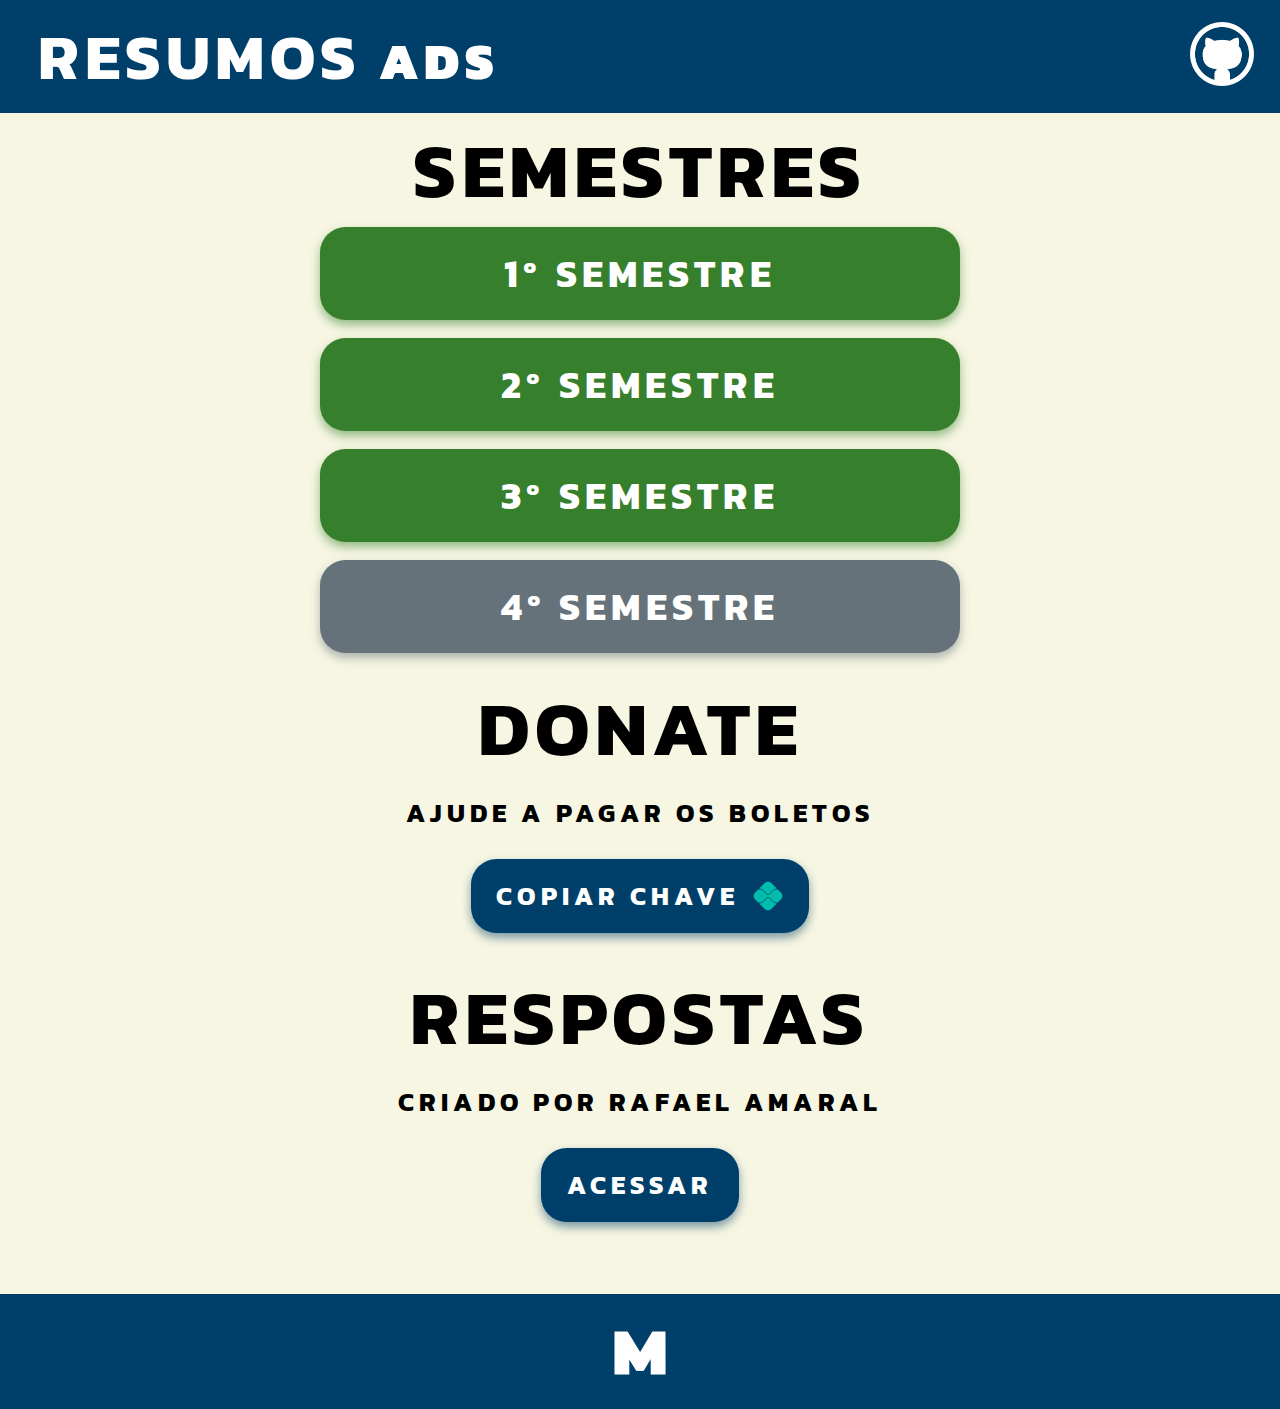
<file: Index.html>
<!DOCTYPE html>      
<html lang="pt-br">

    <head>
        <meta charset="UTF-8">
        <meta http-equiv="X-UA-Compatible" content="IE=edge">
        <meta name="viewport" content="width=device-width, initial-scale=1.0">
        <title> Resumos ADS </title>
        <link rel="stylesheet" href="CSS/CSS.css">
        <link rel="icon" href="Imagens/Logo.ico">
    </head>

    <body>

        <main>

            <header> 
                <nav class="Barra">
                    <div class="Logo">
                       <a href="Index.html"> <h1> Resumos <b> ADS </b> </h1> </a> 
                    </div>
                    <div class="Lista">
                        <ul> <li> <a href="https://github.com/odevmatheus" target="_blank"> <img src="Imagens/Rede.png" alt="Imagem"> </a> </li> </ul>  
                    </div>
                    <div class="Menu">
                        <button onclick="Show()"><img class="Icone" src="Imagens/Open.svg" alt=""></button>
                    </div>
                </nav>
                <div class="Anexo">
                    <ul> <li> <a href="https://github.com/odevmatheus" target="_blank"> <img src="Imagens/Rede.png" alt="Imagem"> </a> </li> </ul>   
                </div>
            </header>

            <section>              
                <h2> Semestres </h2>
                <div class="Resumos">
                    <div class="Semestre">
                        <button class="BTN2" onclick="Mostrar('PS')"> 1º Semestre </button>
                    </div>
                    <div id="PS" class="Esconder">
                        <div class="Fundo">
                            <h3> Estrutura De Computadores </h3>
                            <div class="Escolhas">
                                <a href="Documentos/Resumo 01.pdf" target="_blank"> <button class="BTN"> Ver Resumo </button> </a>
                                <a href="Documentos/Resumo 01.rar" download="Resumo 01.rar"> <button class="BTN2"> Download </button> </a>
                            </div>
                        </div>
                        <div class="Fundo">
                            <h3> Redes </h3>
                            <div class="Escolhas">
                                <a href="Documentos/Resumo 02.pdf" target="_blank"> <button class="BTN"> Ver Resumo </button> </a>
                                <a href="Documentos/Resumo 02.rar" download="Resumo 02.rar"> <button class="BTN2"> Download </button> </a>
                            </div>
                        </div>
                        <div class="Fundo">
                            <h3> Gerenciamento De Projetos </h3>
                            <div class="Escolhas">
                                <a href="Documentos/Resumo 03.pdf" target="_blank"> <button class="BTN"> Ver Resumo </button> </a>
                                <a href="Documentos/Resumo 03.rar" download="Resumo 03.rar"> <button class="BTN2"> Download  </button> </a>
                            </div>
                        </div>
                        <div class="Fundo">
                            <h3> Monitoramento De Sistemas </h3>
                            <div class="Escolhas">
                                <a href="Documentos/Resumo 04.pdf" target="_blank"> <button class="BTN"> Ver Resumo </button> </a>
                                <a href="Documentos/Resumo 04.rar" download="Resumo 04.rar"> <button class="BTN2"> Download  </button> </a>
                            </div> 
                        </div> 
                        <div class="Separar">
                            <button class="BTN1" onclick="Mostrar('PS')"> Fechar </button> 
                        </div>  
                    </div>
                   <div class="Semestre">
                        <button class="BTN2" onclick="Mostrar('SS')"> 2º Semestre </button>
                   </div>
                   <div id="SS" class="Esconder">
                        <div class="Fundo">
                            <h3> Pensamento Computacional </h3>
                            <div class="Escolhas">
                                <a href="Documentos/Resumo 05.pdf" target="_blank"> <button class="BTN"> Ver Resumo </button> </a>
                                <a href="Documentos/Resumo 05.rar" download="Resumo 05.rar"> <button class="BTN2"> Download </button> </a>
                            </div>
                        </div>
                        <div class="Fundo">
                            <h3> Engenharia De Sistemas </h3>
                            <div class="Escolhas">
                                <a href="Documentos/Resumo 06.pdf" target="_blank"> <button class="BTN"> Ver Resumo </button> </a>
                                <a href="Documentos/Resumo 06.rar" download="Resumo 06.rar"> <button class="BTN2"> Download </button> </a>
                            </div>
                        </div>
                        <div class="Fundo">
                            <h3> Modelagem De Dados </h3>
                            <div class="Escolhas">
                                <a href="Documentos/Resumo 07.pdf" target="_blank"> <button class="BTN"> Ver Resumo </button> </a>
                                <a href="Documentos/Resumo 07.rar" download="Resumo 07.rar"> <button class="BTN2"> Download </button> </a>
                            </div> 
                        </div> 
                        <div class="Fundo">
                            <h3> Modelagem De Sistemas </h3>
                            <div class="Escolhas">
                                <a href="Documentos/Resumo 08.pdf" target="_blank"> <button class="BTN"> Ver Resumo </button> </a>
                                <a href="Documentos/Resumo 08.rar" download="Resumo 08.rar"> <button class="BTN2"> Download </button> </a>
                            </div>
                        </div>
                        <div class="Separar">
                            <button class="BTN1" onclick="Mostrar('SS')"> Fechar </button> 
                        </div> 
                    </div> 
                    <div class="Semestre">
                        <button class="BTN2" onclick="Mostrar('TS')"> 3º Semestre </button>
                    </div> 
                    <div id="TS" class="Esconder">  
                        <div class="Fundo">
                            <h3> Modelagem Baseada Em Objetos </h3>
                            <div class="Escolhas">
                                <a href="Documentos/Resumo 09.pdf" target="_blank"> <button class="BTN"> Ver Resumo </button> </a>
                                <a href="Documentos/Resumo 09.rar" download="Resumo 09.rar"> <button class="BTN2"> Download </button> </a>
                            </div>
                        </div>
                        <div class="Fundo">
                            <h3> Interfaces </h3>
                            <div class="Escolhas">
                                <button class="False"> Ver Resumo </button>
                                <button class="False"> Download </button>
                            </div>
                        </div>
                        <div class="Fundo">
                            <h3> Banco De Dados </h3>
                            <div class="Escolhas">
                                <button class="False"> Ver Resumo </button>
                                <button class="False"> Download </button>
                            </div> 
                        </div> 
                        <div class="Fundo">
                            <h3> Empreendedorismo </h3>
                            <div class="Escolhas">
                                <button class="False"> Ver Resumo </button>
                                <button class="False"> Download </button>
                            </div>
                        </div>
                        <div class="Separar">
                            <button class="BTN1" onclick="Mostrar('TS')"> Fechar </button> 
                        </div> 
                    </div> 
                    <div class="Semestre">
                        <button class="False"> 4º Semestre </button>
                    </div>
                </div>
                <div class="Outros">
                    <h2> Donate </h2>
                    <h4> Ajude a Pagar Os Boletos </h4> 
                    <div class="Acesso">
                        <button id="Chave" class="BTN" onclick="Chave()"> Copiar Chave <img src="Imagens/Doar.png" alt="Imagem"> </button>
                    </div> 
                    <h2> Respostas </h2>
                    <h4> Criado Por Rafael Amaral </h4>
                    <div class="Acesso">
                       <a href="https://siterespostas.com.br" target="_blank"> <button class="BTN"> Acessar </button> </a>  
                    </div>                         
                </div>
            </section>
    
            <footer>                
                <div class="Autor">
                    <img class="Matheus" src="Imagens/Marca.png" alt="Logo">
                </div>
            </footer>

        </main>

        <script src="Comandos/Comandos.js"> </script>
           
    </body>

</html>
</file>
<file: CSS/CSS.css>
@import url('https://fonts.googleapis.com/css2?family=Kanit:wght@700&display=swap'); 
* {
    padding: 0;
    margin: 0;
    font-family: 'Kanit', sans-serif;
}
body{
    cursor: default;
    background: #F6F6E2;
}
header {
    width: 100%;
    height: auto;
    background-color:#003F69;
}
section{
    width: 100%;
    height: auto;
}
footer{
    width: 100%;
    height: auto;
    display: flex;
    justify-content: center;
    background: #003F69;
}
input{
    width: 100%;
    height: auto;
}
h1{
    font-size: 5vw;
    letter-spacing: 0.4vw;
    font-weight: bolder;
    text-transform: uppercase;
    text-align: center;
    color: #FFF;
}  
h2{
    font-size: 6vw;
    letter-spacing: 0.4vw;
    text-transform: uppercase;
    text-align: center;
    color: #000;
}
h3{
    padding: 3vh 0vw;
    font-size: 3vw;
    letter-spacing: 0.4vw;
    text-transform: uppercase;
    text-align: center;
    color: #000;  
}
h4{
    font-size: 2vw;
    letter-spacing: 0.4vw;
    text-transform: uppercase;
    text-align: center;
    color: #000;      
}
a{
    list-style: none;
    text-decoration: none;
}
b{
    font-size: 4vw;
}
button{
    cursor: pointer;
    width: auto;
    height: auto;
    margin: 2vh 2vw;
    padding: 2vh 2vw;
    display: flex;
    justify-content: center;
    align-items: center;
    font-size: 2vw;
    font-weight: bolder;
    letter-spacing: 0.4vw;
    text-transform: uppercase;
    border: none;
    border-radius: 2vw;    
}
.Barra {
    display: flex;
    justify-content: center;
}
.Logo {
    width: 50%;
    height: auto;
    padding: 1vh 0vw 1vh 3vw;
    display: flex;
    align-items: center;
    justify-content: left;
}
.Lista {
    width: 50%;
    height: auto;
    padding: 1vh 2vw 1vh 0vw;
    display: flex;
    justify-content: right;
    align-items: center;  
}
.Lista ul {
    display: flex;
    justify-content: center;
    list-style: none;
}
ul li img{
    width: 5vw;
    height: auto;
}
ul li img:Hover{
    width: 6vw;
    height: auto;
    transition: 0.2s;
}
.Menu {
    display: none;
}
.Anexo {
    display: none;
}
.Resumos{
    width: 100%;
    height: auto;
}
.Semestre{
    width: 100%;
    height: auto;
    display: flex;
    justify-content: center;
    align-items: center;
}
.Semestre button{
    width: 50%;
    height: auto;
    margin: 0vh 0vw 2vh 0vw; 
    padding: 2vh 0vw 2vh 0vw;
    display: flex;
    justify-content: center;
    font-size: 3vw;
    font-weight: bolder; 
    letter-spacing: 0.4vw;
    text-transform: uppercase;
    border-radius: 2vw; 
}
.Esconder{
    display: none;
}
.Fundo{
    width: fixed;
    height: auto;
    margin: 2vh 10vw 5vh 10vw;
    padding: 2vh 0vw 2vh;
    border-radius: 2vw;
    background: #E1DACA;
}
.Escolhas{
    width: 100%;
    height: auto;
    padding: 1vh 0vw 1vh 0vw;
    display: flex;
    justify-content: center;
}
.Separar{
    width: 100%;
    height: auto;
    padding: 2vh 0vw;
    display: flex;
    justify-content: center;
}
.Outros{
    width: 100%;
    height: auto;
    margin: 0vh 0vw 5vh 0vw;
}
.Outros h2{
    margin: 0vh 0vw 1vh 0vw;
}
.Acesso{
    width: 100%;
    height: auto;
    padding: 1vh 0vw;
    display: flex;
    justify-content: center;
}
.Acesso img{
    width: 2.5vw;
    height: auto;
    margin: 0vh 0vw 0vh 1vw;
}
.Matheus{ 
    width: 5vw;
    height: auto;
    margin: 3vh 0vw 2vh 0vw;
}
.False{
    cursor: auto;
    background: #65727A;
    color: #FFF; 
    box-shadow: 0px 5px 10px rgba(101, 114, 122, .5);
}
.BTN{
    background: #003F69;
    color: #FFF;
    box-shadow: 0px 5px 10px rgba(0, 63, 105, .5);
}
.BTN1{
    background: #BF0A0D;
    color: #FFF;
    box-shadow: 0px 5px 10px rgba(191, 10, 13, .5);
}
.BTN2{
    background: #36802D;
    color: #FFF;
    box-shadow: 0px 5px 10px rgba(54, 128, 45, .5);
}
.BTN:Hover{
    background: #0B2E59;
}
.BTN1:Hover{
    background: #990100;
}
.BTN2:Hover{
    background: #234D20;
}
@media (max-width: 700px) {
    h1{
        font-size: 10.2vw;
        letter-spacing: 0.6vw;
    }
    h2{
        margin: 1vh 0vw;
        font-size: 8.2vw;
        letter-spacing: 0.6vw;
    }
    h3, h4{
        font-size: 5.2vw;
        letter-spacing: 0.6vw;
    } 
    b{
        font-size: 6.2vw;
        letter-spacing: 0.6vw;
    }
    button{
        margin: 1vh 1vw;
        padding: 1.3vh 3vw;
        font-size: 5.2vw;
        letter-spacing: 0.6vw;
        border-radius: 5vw;
    }
    .Lista {
        display: none;
    }
    ul li {
        display: none;
    }
    ul li img{
        width: 15vw;  
    }
    ul li img:Hover{
        width: 15vw;
    }
    .Logo{
        width: 80%;
    }
    .Menu {
        width: 20%;
        height: auto;
        padding: 0;
        display: flex;
        justify-content: right;
        align-items: center;
    }
    .Menu button {
        cursor: pointer;
        border: none;
        background-color: transparent;
    }
    .Anexo ul {
        padding: 0vh 0vw 1vh 0vw;
        display: flex;
        flex-direction: column;
        text-align: center;
    }
    .Anexo ul li {
        padding: 1vh 0vw 0vh 0vw;
        display: block;
    }
    .Aberto {
        display: block;
    }
    .Semestre{
        padding: 0vh 0vw 2vh 0vw;
    }
    .Semestre button{
        width: 80%;
        margin: 0; 
        padding: 2vh 0vw;
        font-size: 7.2vw;
        letter-spacing: 0.6vw; 
        border-radius: 5vw;
    }
    .Fundo{
        margin: 3vh 0vw;
        padding: 1vh 1vw;
    }
    .Escolhas button{
        margin: 0vh 3vw;
    }
    .Separar{
        padding: 1vh 0vw;
    }
    .Outros{
        margin: 0;
    }
    .Acesso img{
        width: 5vw;
        margin: 0vh 0vw 0vh 2vw;
    }
    .Matheus{
        width: 8vw;
        margin: 2vh 0vw 1vh 0vw;
    }
}
</file>
